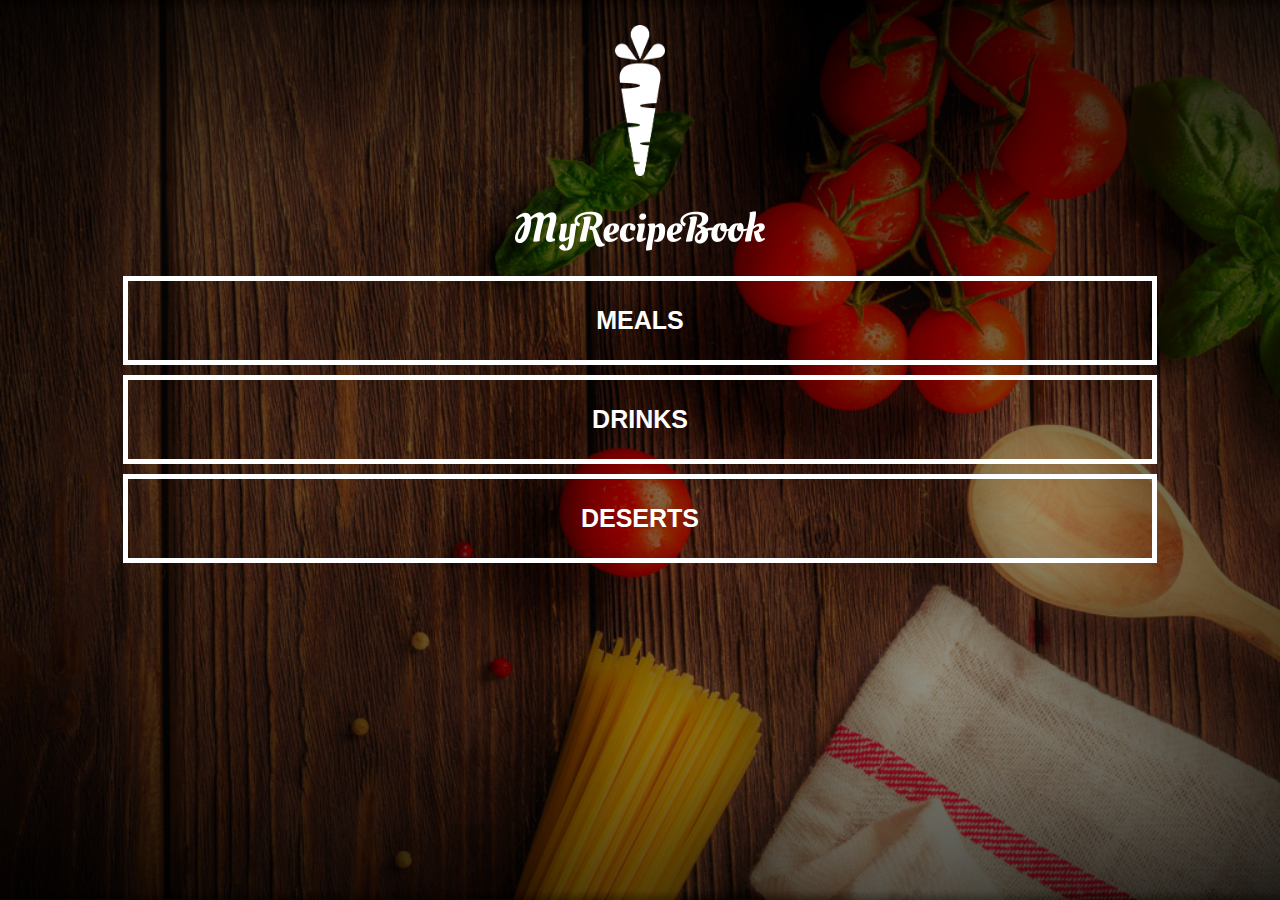
<file: index.html>
<!DOCTYPE html>
<html>
    <head>
<title> My Recipe Book </title>
<link rel="stylesheet" href="style.css">
    </head>
    <body class="body-home">
<div id="home">
    
<img src="images/logo-img.png" id="home-logo-img">
<img src="images/logo-text.png" id="home-logo-text">

    <div class="home-menu">
        <a href="meals.html" class="home-menu-item">
            <p>Meals</p>
        </a>

        <a href="drinks.html" class="home-menu-item">
            <p>Drinks</p>
        </a>

        <a href="deserts.html" class="home-menu-item">
            <p>Deserts</p>
        </a>
    </div>
</div>
    </body>
</html>
</file>
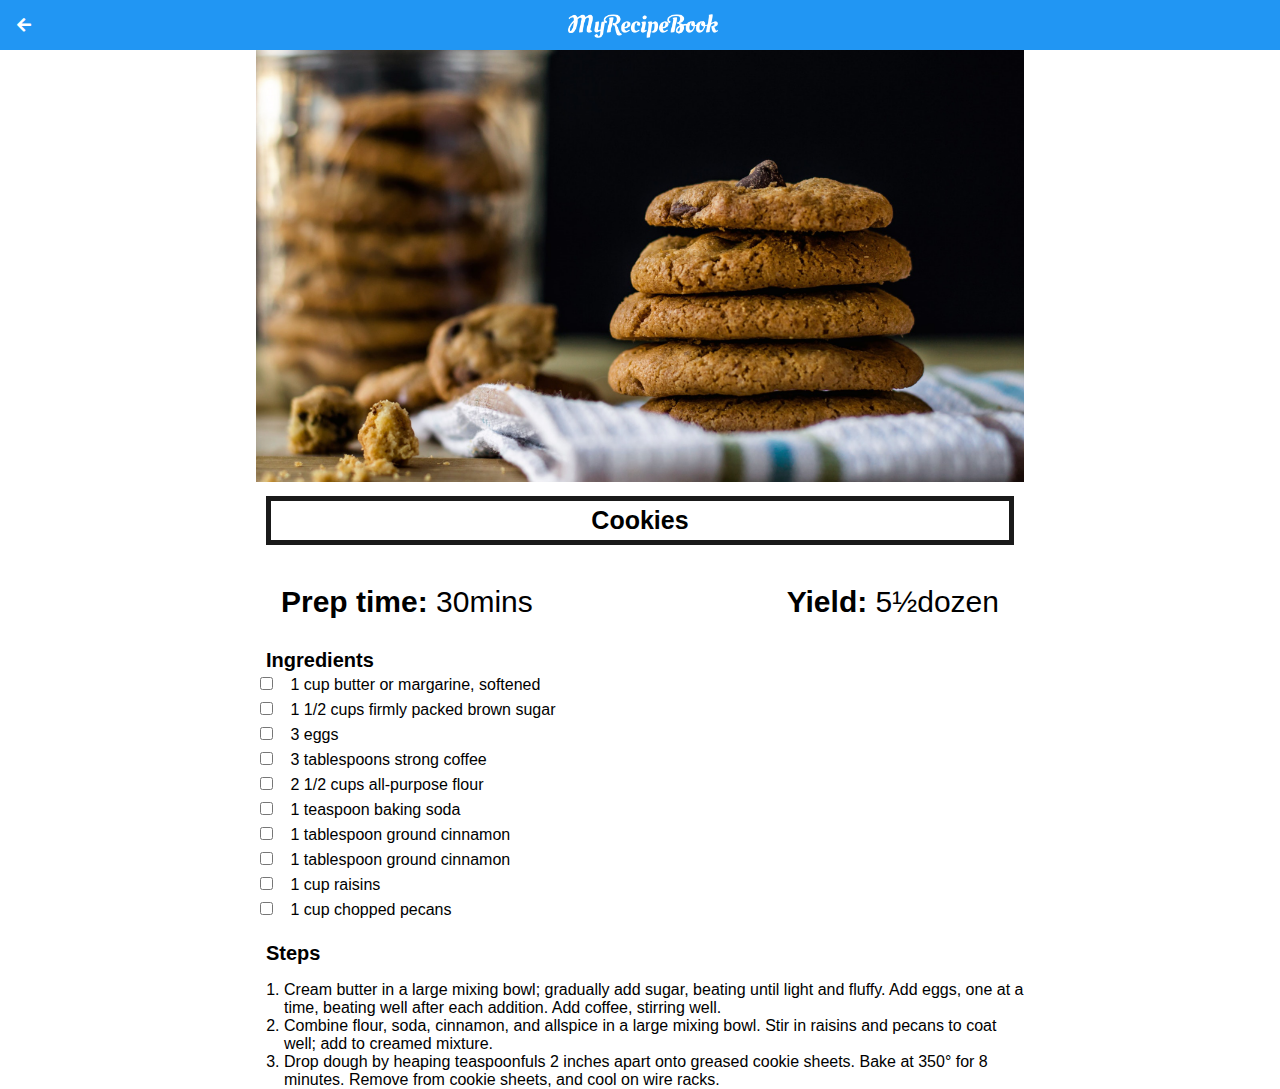
<file: cookies.html>
<!DOCTYPE html>
<html>
    <head>
<title> My Recipe Book   |  Meals   | Cookies</title>
<link rel="stylesheet" href="style.css">
<link rel="stylesheet" href="fontAwesome/css/all.css">
    </head>
    <body class="body-recipes">

        <div class="header">
            <a href="meals.html">
                <i class="fas fa-arrow-left"></i>
                <img src="images/logo-text.png">
            </a>
            
        </div>

        <div id="recipe">

            <div class="recipe-details">
                <img src="images/cookies.png">
                <h1>Cookies</h1>
                
                <div class="recipe-details-info">
                    <p><b>Prep time: </b>30mins</p>
                    <p style="float: right"><b>Yield: </b>5½dozen</p>
                </div>

                <div class="recipe-details-ingredients">
                    <h2>Ingredients</h2>

                    <input id="check-01" type="checkbox">
                    <label for="check-01">1 cup butter or margarine, softened</label>
                    <br>
                    <input id="check-02" type="checkbox">
                    <label for="check-02">1 1/2 cups firmly packed brown sugar</label>
                    <br>
                    <input id="check-03" type="checkbox">
                    <label for="check-03">3 eggs</label>
                    <br>
                    <input id="check-04" type="checkbox">
                    <label for="check-04">3 tablespoons strong coffee</label>
                    <br>
                    <input id="check-05" type="checkbox">
                    <label for="check-05">2 1/2 cups all-purpose flour</label>
                    <br>
                    <input id="check-06" type="checkbox">
                    <label for="check-06">1 teaspoon baking soda</label>
                    <br>
                    <input id="check-06" type="checkbox">
                    <label for="check-06">1 tablespoon ground cinnamon</label>
                    <br>
                    <input id="check-07" type="checkbox">
                    <label for="check-07">1 tablespoon ground cinnamon</label>
                    <br>
                    <input id="check-08" type="checkbox">
                    <label for="check-08">1 cup raisins</label>
                    <br>
                    <input id="check-08" type="checkbox">
                    <label for="check-08">1 cup chopped pecans</label>
                </div>
                <div class="recipe-details-steps">
                    <h2>Steps</h2>
                    <ol>
                        <li>Cream butter in a large mixing bowl; gradually add sugar, beating until light and fluffy. Add eggs, one at a time, beating well after each addition. Add coffee, stirring well.</li>
                        <li>Combine flour, soda, cinnamon, and allspice in a large mixing bowl. Stir in raisins and pecans to coat well; add to creamed mixture.</li>
                        <li>Drop dough by heaping teaspoonfuls 2 inches apart onto greased cookie sheets. Bake at 350° for 8 minutes. Remove from cookie sheets, and cool on wire racks.</li>
                    </ol>
                </div>
            </div>

</div>
</div>
    </body>
</html>
</file>
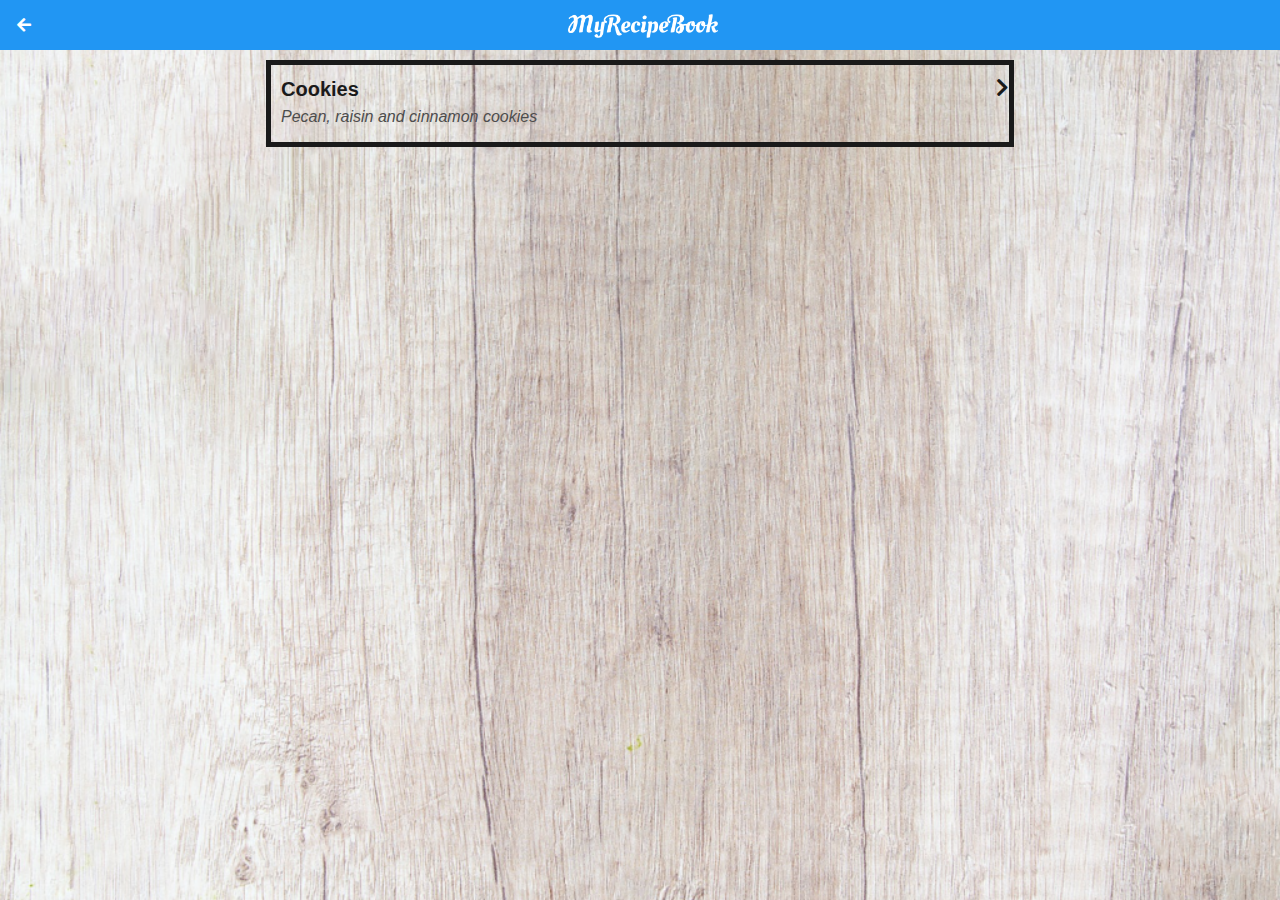
<file: deserts.html>
<!DOCTYPE html>
<html>
    <head>
<title> My Recipe Book   |  Deserts </title>
<link rel="stylesheet" href="style.css">
<link rel="stylesheet" href="fontAwesome/css/all.css">
    </head>
    <body class="body-meals">

        <div class="header">
            <a href="index.html">
                <i class="fas fa-arrow-left"></i>
                <img src="images/logo-text.png">
            </a>
            
        </div>

        <div id="meals">
<div class="meals-list">
<a href="cookies.html">
<h1>Cookies<i class="fas fa-chevron-right"></i></h1>

<p>Pecan, raisin and cinnamon cookies</p>
</a>

</div>
</div>
    </body>
</html>
</file>
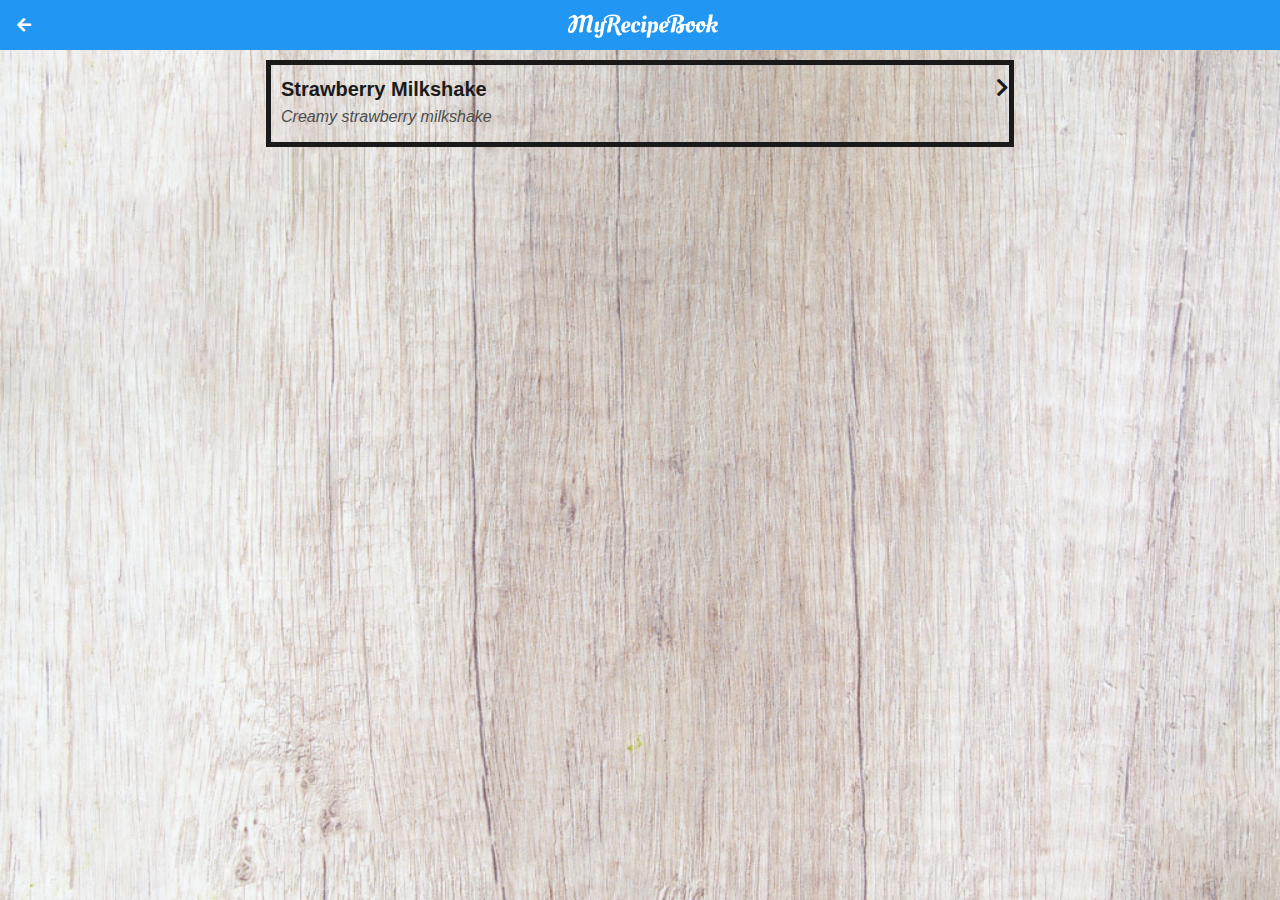
<file: drinks.html>
<!DOCTYPE html>
<html>
    <head>
<title> My Recipe Book   |  Drinks </title>
<link rel="stylesheet" href="style.css">
<link rel="stylesheet" href="fontAwesome/css/all.css">
    </head>
    <body class="body-meals">

        <div class="header">
            <a href="index.html">
                <i class="fas fa-arrow-left"></i>
                <img src="images/logo-text.png">
            </a>
            
        </div>

        <div id="meals">
<div class="meals-list">
<a href="milkshake.html">
<h1>Strawberry Milkshake<i class="fas fa-chevron-right"></i></h1>

<p>Creamy strawberry milkshake</p>
</a>

</div>
</div>
    </body>
</html>
</file>
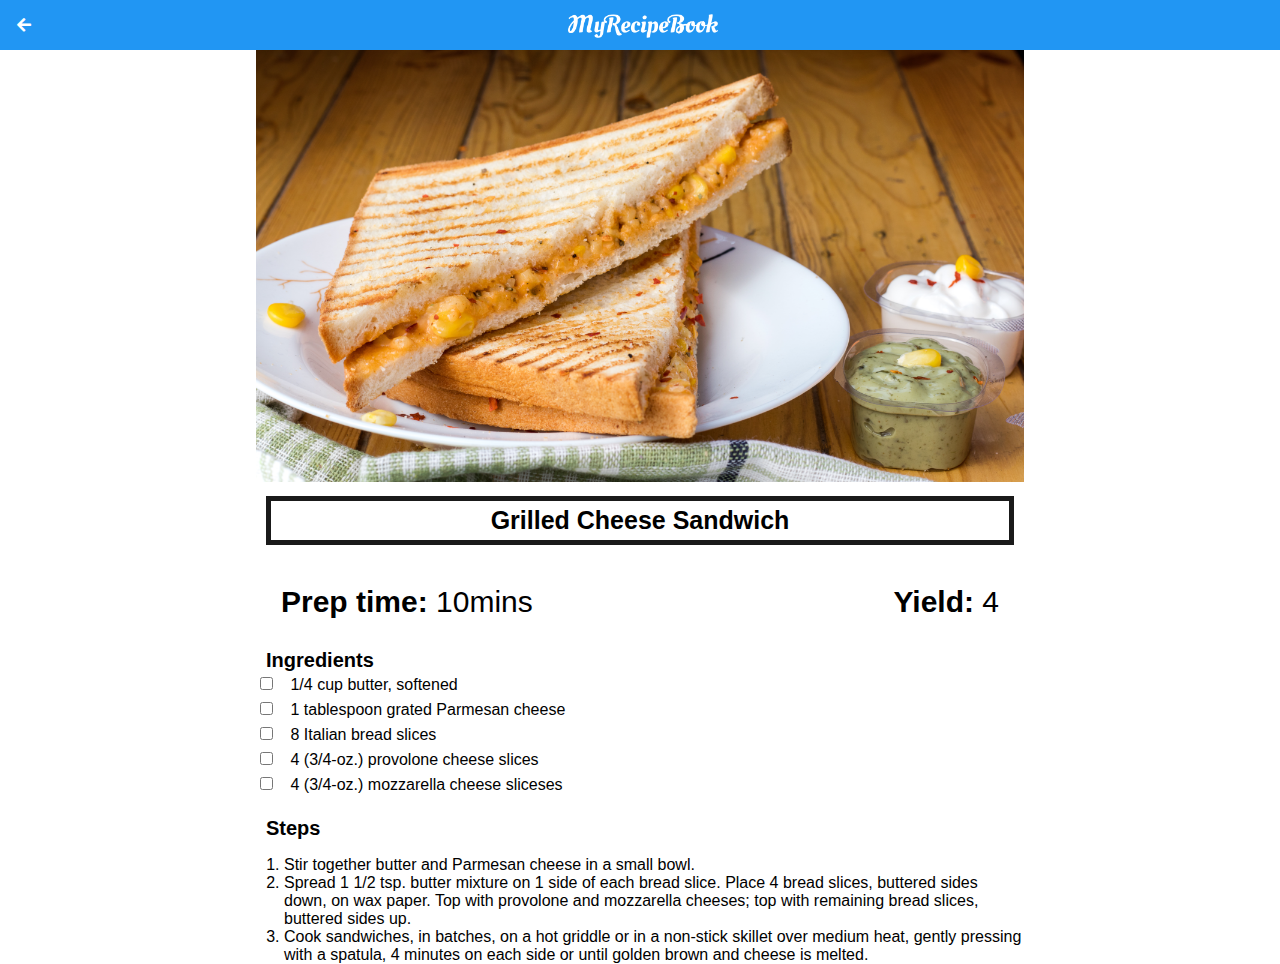
<file: grilledcheese.html>
<!DOCTYPE html>
<html>
    <head>
<title> My Recipe Book   |  Meals   | Grilled Cheese</title>
<link rel="stylesheet" href="style.css">
<link rel="stylesheet" href="fontAwesome/css/all.css">
    </head>
    <body class="body-recipes">

        <div class="header">
            <a href="meals.html">
                <i class="fas fa-arrow-left"></i>
                <img src="images/logo-text.png">
            </a>
            
        </div>

        <div id="recipe">

            <div class="recipe-details">
                <img src="images/grilledCheese.png">
                <h1>Grilled Cheese Sandwich</h1>
                
                <div class="recipe-details-info">
                    <p><b>Prep time: </b>10mins</p>
                    <p style="float: right;"><b>Yield: </b>4</p>
                </div>

                <div class="recipe-details-ingredients">
                    <h2>Ingredients</h2>

                    <input id="check-01" type="checkbox">
                    <label for="check-01">1/4 cup butter, softened</label>
                    <br>
                    <input id="check-02" type="checkbox">
                    <label for="check-02">1 tablespoon grated Parmesan cheese</label>
                    <br>
                    <input id="check-03" type="checkbox">
                    <label for="check-03">8 Italian bread slices</label>
                    <br>
                    <input id="check-04" type="checkbox">
                    <label for="check-04">4 (3/4-oz.) provolone cheese slices</label>
                    <br>
                    <input id="check-05" type="checkbox">
                    <label for="check-05">4 (3/4-oz.) mozzarella cheese sliceses</label>
                </div>
                <div class="recipe-details-steps">
                    <h2>Steps</h2>
                    <ol>
                        <li>Stir together butter and Parmesan cheese in a small bowl.</li>
                        <li>Spread 1 1/2 tsp. butter mixture on 1 side of each bread slice. Place 4 bread slices, buttered sides down, on wax paper. Top with provolone and mozzarella cheeses; top with remaining bread slices, buttered sides up.</li>
                        <li>Cook sandwiches, in batches, on a hot griddle or in a non-stick skillet over medium heat, gently pressing with a spatula, 4 minutes on each side or until golden brown and cheese is melted.</li>
                    </ol>
                </div>
            </div>

</div>
</div>
    </body>
</html>
</file>
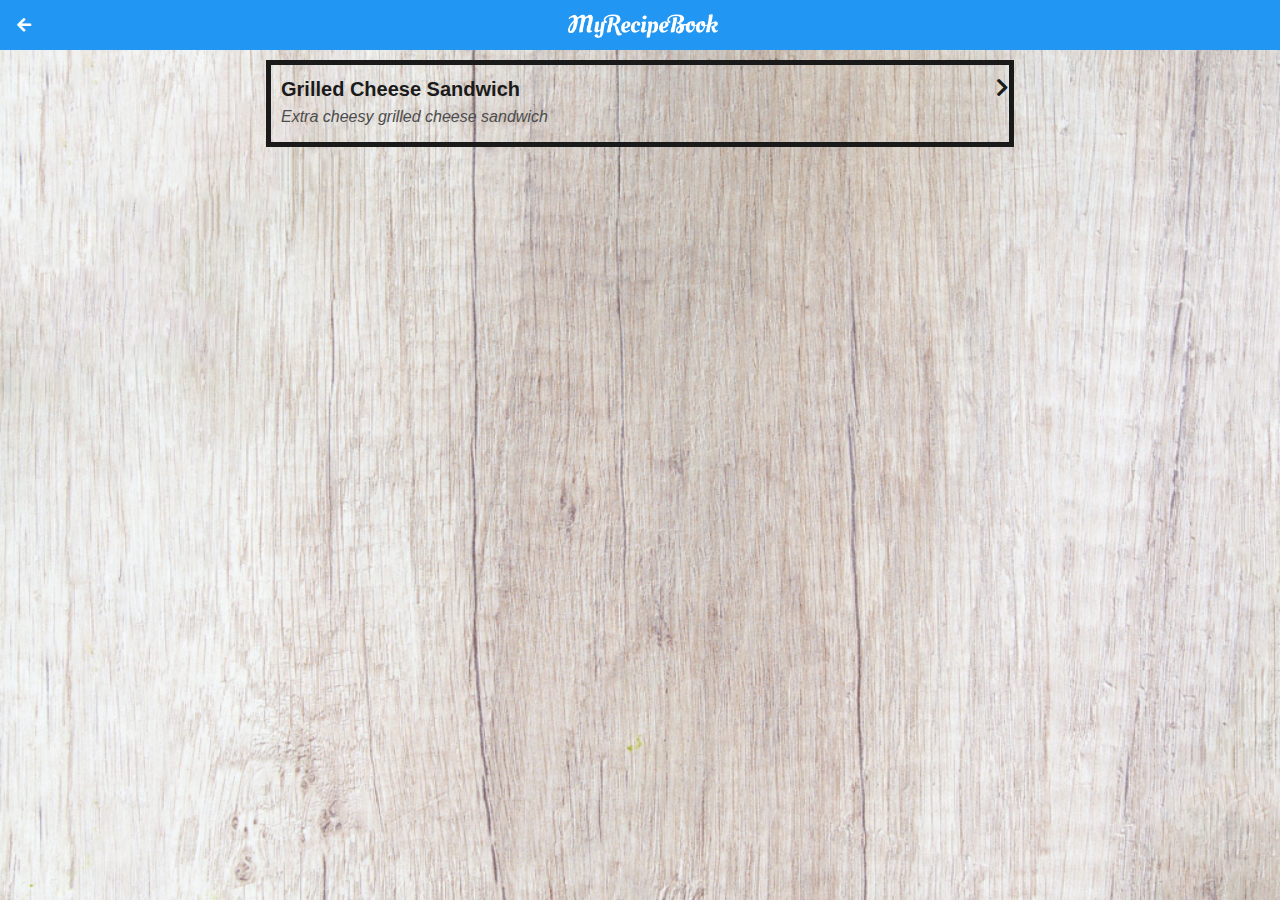
<file: meals.html>
<!DOCTYPE html>
<html>
    <head>
<title> My Recipe Book   |  Meals </title>
<link rel="stylesheet" href="style.css">
<link rel="stylesheet" href="fontAwesome/css/all.css">
    </head>
    <body class="body-meals">

        <div class="header">
            <a href="index.html">
                <i class="fas fa-arrow-left"></i>
                <img src="images/logo-text.png">
            </a>
            
        </div>

        <div id="meals">
<div class="meals-list">
<a href="grilledcheese.html">
<h1>Grilled Cheese Sandwich <i class="fas fa-chevron-right"></i></h1>

<p>Extra cheesy grilled cheese sandwich</p>
</a>
</div>
</div>
    </body>
</html>
</file>
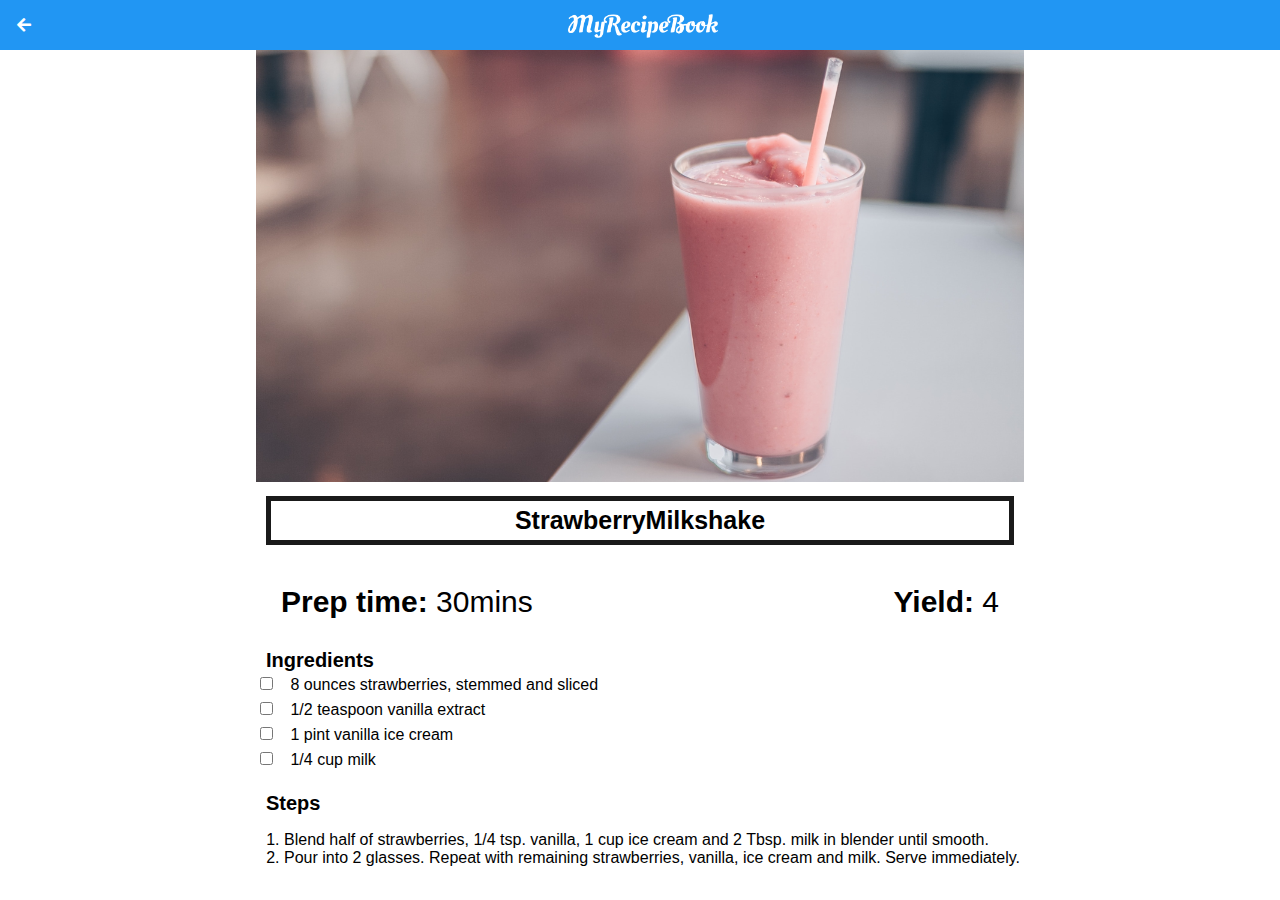
<file: milkshake.html>
<!DOCTYPE html>
<html>
    <head>
<title> My Recipe Book   |  Meals   | Strawberry Milkshake</title>
<link rel="stylesheet" href="style.css">
<link rel="stylesheet" href="fontAwesome/css/all.css">
    </head>
    <body class="body-recipes">

        <div class="header">
            <a href="meals.html">
                <i class="fas fa-arrow-left"></i>
                <img src="images/logo-text.png">
            </a>
            
        </div>

        <div id="recipe">

            <div class="recipe-details">
                <img src="images/strawberryMilkshake.png">
                <h1>StrawberryMilkshake</h1>
                
                <div class="recipe-details-info">
                    <p><b>Prep time: </b>30mins</p>
                    <p style="float: right;"><b>Yield: </b>4</p>
                </div>

                <div class="recipe-details-ingredients">
                    <h2>Ingredients</h2>

                    <input id="check-01" type="checkbox">
                    <label for="check-01">8 ounces strawberries, stemmed and sliced</label>
                    <br>
                    <input id="check-02" type="checkbox">
                    <label for="check-02">1/2 teaspoon vanilla extract</label>
                    <br>
                    <input id="check-03" type="checkbox">
                    <label for="check-03">1 pint vanilla ice cream</label>
                    <br>
                    <input id="check-04" type="checkbox">
                    <label for="check-04">1/4 cup milk</label>
                    <br>                 
                </div>
                <div class="recipe-details-steps">
                    <h2>Steps</h2>
                    <ol>
                        <li>Blend half of strawberries, 1/4 tsp. vanilla, 1 cup ice cream and 2 Tbsp. milk in blender until smooth.</li>
                        <li>Pour into 2 glasses. Repeat with remaining strawberries, vanilla, ice cream and milk. Serve immediately.</li>
                    </ol>
                </div>
            </div>

</div>
</div>
    </body>
</html>
</file>
<file: style.css>
html{
    height: 100%;
}

body{
    font-family: sans-serif;
    margin: 0;
    padding: 0;

    height: 100%;
}

.body-home{
    background-image: url(images/background-01-port.png);
    background-position: center;
    background-attachment: fixed;
    background-repeat: no-repeat;
    background-size: cover;
}
.body-meals{
    background-image:url(images/background-02-port.png) ;
    background-position: center;
    background-attachment: fixed;
    background-repeat: no-repeat;
    background-size:cover ;
}

/*========== HEADER==========*/
.header{
    background-color: #2196f3;
    width: 100%;
    height: 50px;
    top: 0;

    position: fixed;
    overflow: hidden;
    text-align: center;
}

.header i{
    float: left;
    padding: 17px 0px 0px 17px;
    color: white;
}
.header img{
    width: 150px;
    padding-top: 14px ;
    padding-right: 25px;
}


/*========== HOME PAGE ==========*/
#home-logo-img{
    width: 50px;
    display: block;
    margin: auto;
    padding: 25px 10px 10px 10px;
}

#home-logo-text{
    width: auto;
    display: block;
    margin: auto;
    padding: 25px;
}

/*========== HOME PAGE MENUS==========*/
.home-menu-item{
    text-decoration: none;
    text-transform: uppercase;

    color:white;
    font-size: 25px;
    font-weight: bold;
    text-align: center;
    border: 5px solid white;

    display: block;
    margin: auto;
    margin-bottom: 10px;
    width: 80%;
}

/*========== MEALS PAGE ==========*/

#meals{
    padding-top: 50px;
}

/*========== MEALS PAGE MENUS==========*/
.meals-list a {
text-decoration: none;
}

.meals-list{
    border: 5px solid #1a1a1a;
    margin: 10px;
}
.meals-list h1 {
    font-weight: bold;
    font-size: 20px;
    color: #1a1a1a;  
    padding-left: 10px;
}


.meals-list i {
    float: right;
    color: #1a1a1a;
    padding:right 10px;
}

.meals-list p {
    font-size: 15x;
    font-style: italic;
    color: #4d4d4d;
    margin-top: -7px;
    margin-left: 10px;
}

/*==========RECIPE MEALS PAGE ==========*/
#recipe{
    padding-top: 50px;
}

/*========== RECIPE DETAILS==========*/
.recipe-details img{
    width: 100%;
}
.recipe-details h1{
    font-size: 25px;
    text-align: center;
    border: 5px solid #1a1a1a;
    margin: 10px;
    padding: 5px;
}
.recipe-details h2{
    font-size: 20px;
    text-align: left;
    margin: 0;
    margin-left: 10px;
}

.recipe-details-info{
    margin-left: 25px;
    margin-right: 25px;
}
.recipe-details-info p{
    font-size: 30px;
    display: inline-block;
}
.recipe-details-ingredients label{
    line-height: 25px;
    margin-left: 10px;
}
.recipe-details-steps{
    padding-top: 20px;
}
.recipe-details-steps ol{
    padding-left: 28px;
}
/*========== MEALS PAGE MENUS==========*/
@media only screen and (min-width:600px) {
        #meals{
            width: 80%;
            margin: auto;
        }
        #recipe{
            width: 80%;
            margin: auto;
        }
}
@media only screen and (min-width: 1000px){
    #meals{
        width: 60%;
        margin: auto;
    }
    #recipe{
        width: 60%;
        margin: auto;
    }
}
@media only screen and (min-width: 1500px){
    #meals{
        width: 40%;
        margin: auto;
    }
    #recipe{
        width: 40%;
        margin: auto;
    }
}

@media only screen and (min-width: 720px){
    .body-home{
        background-image: url('images/background-01-land.png');
    }
    .body-meals{
        background-image: url('images/background-02-land.png'); 
    }
}
</file>
